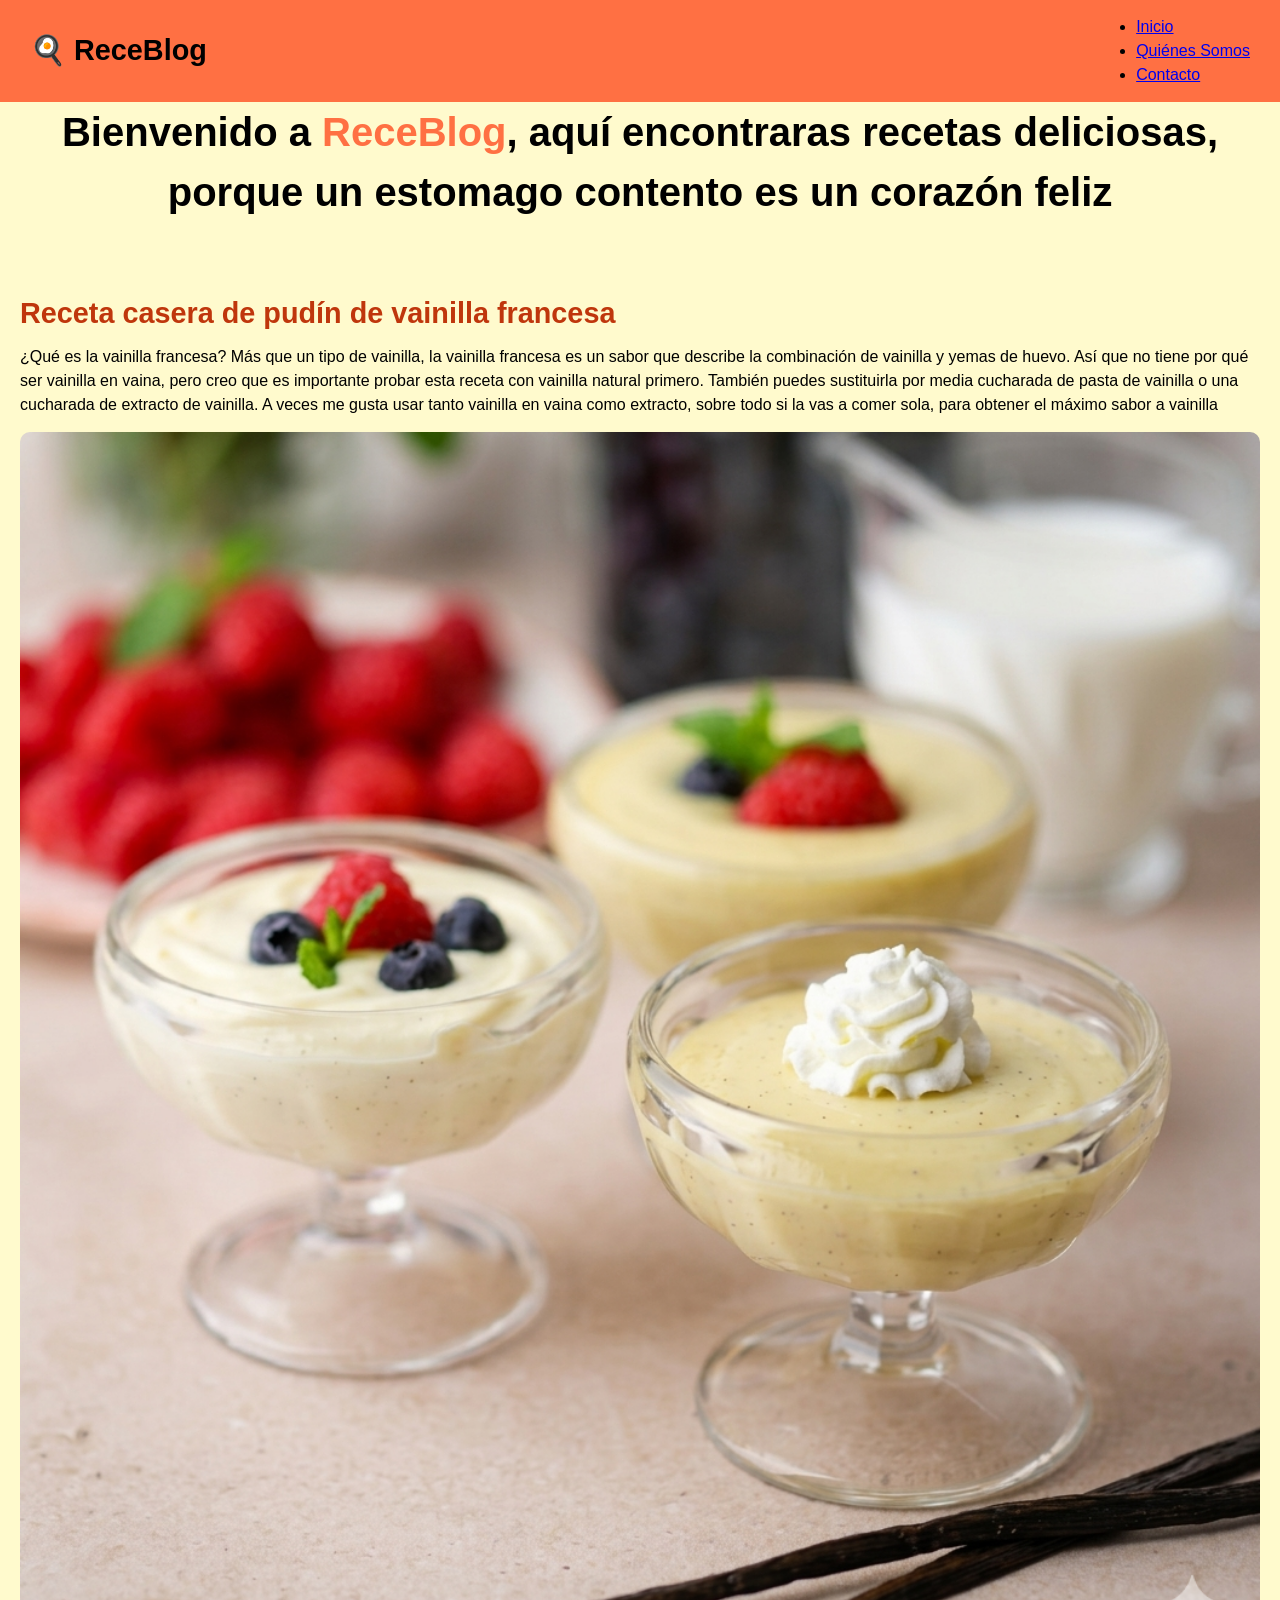
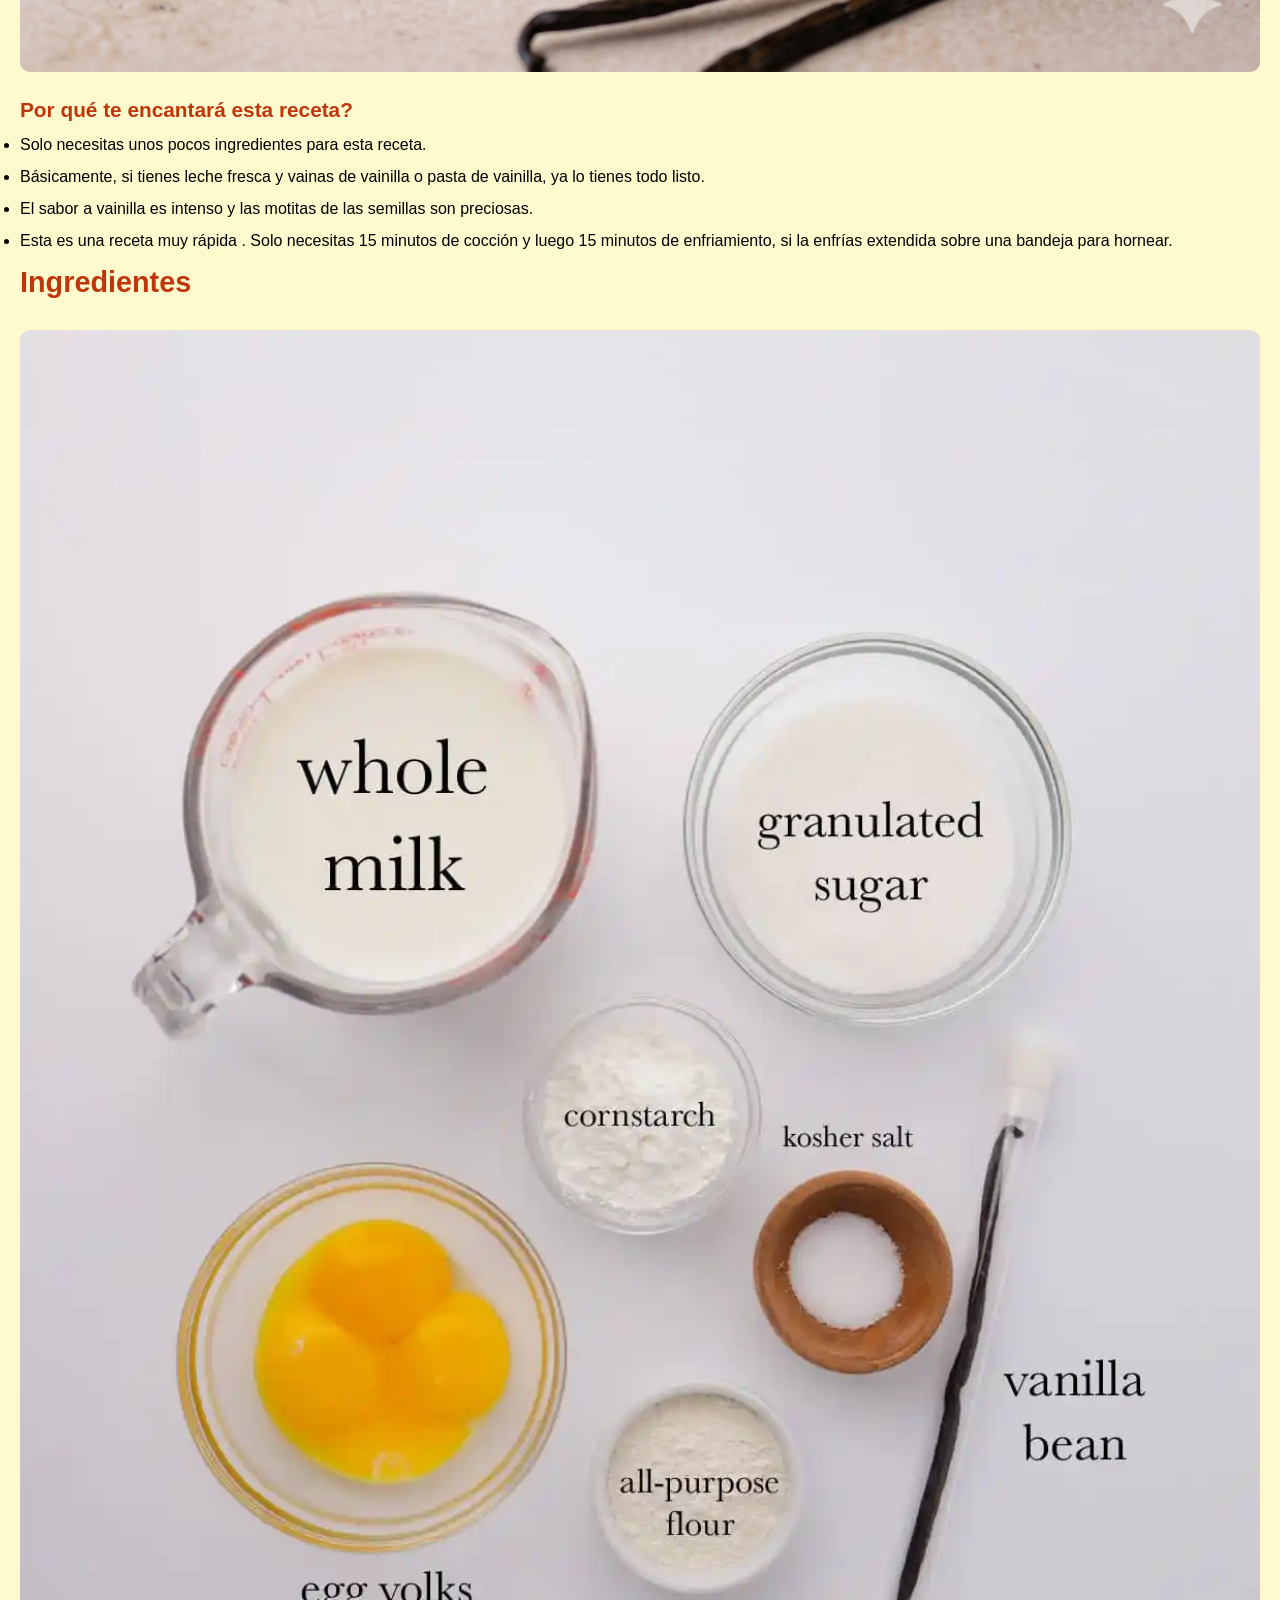
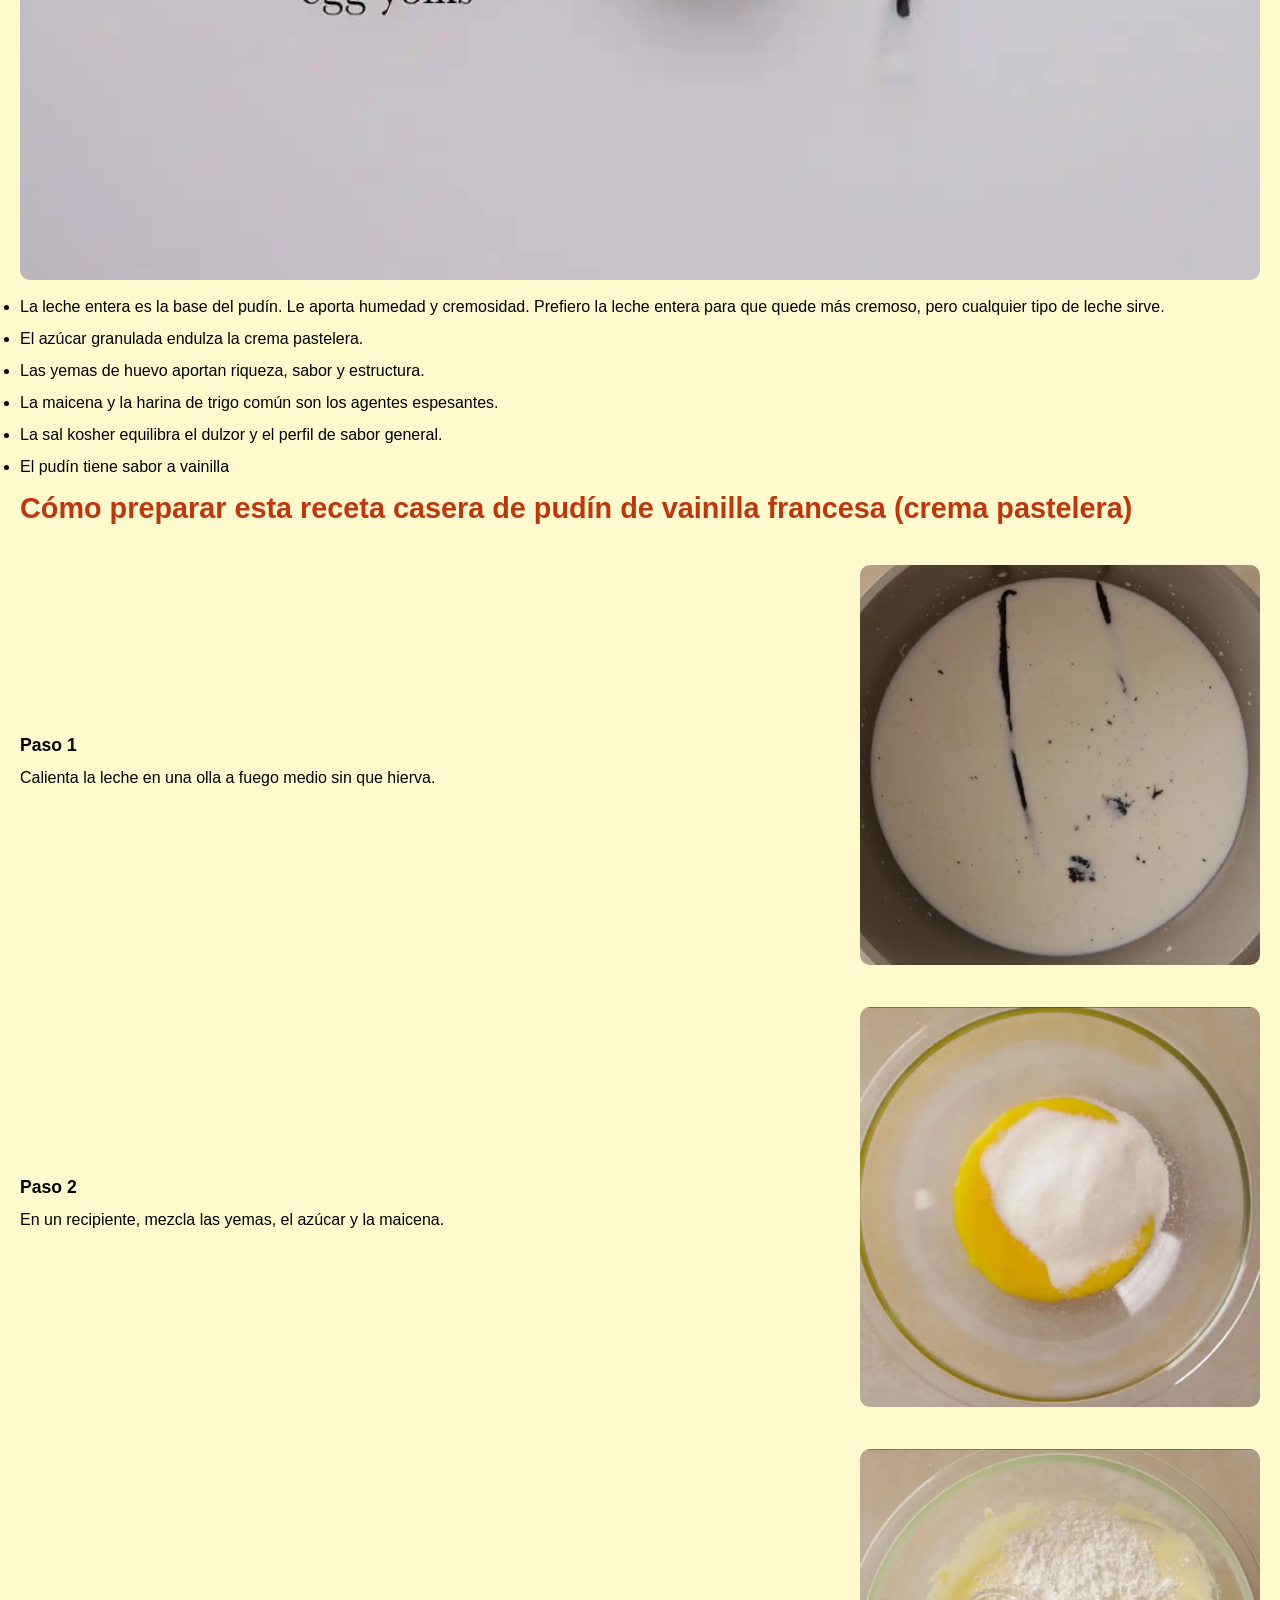
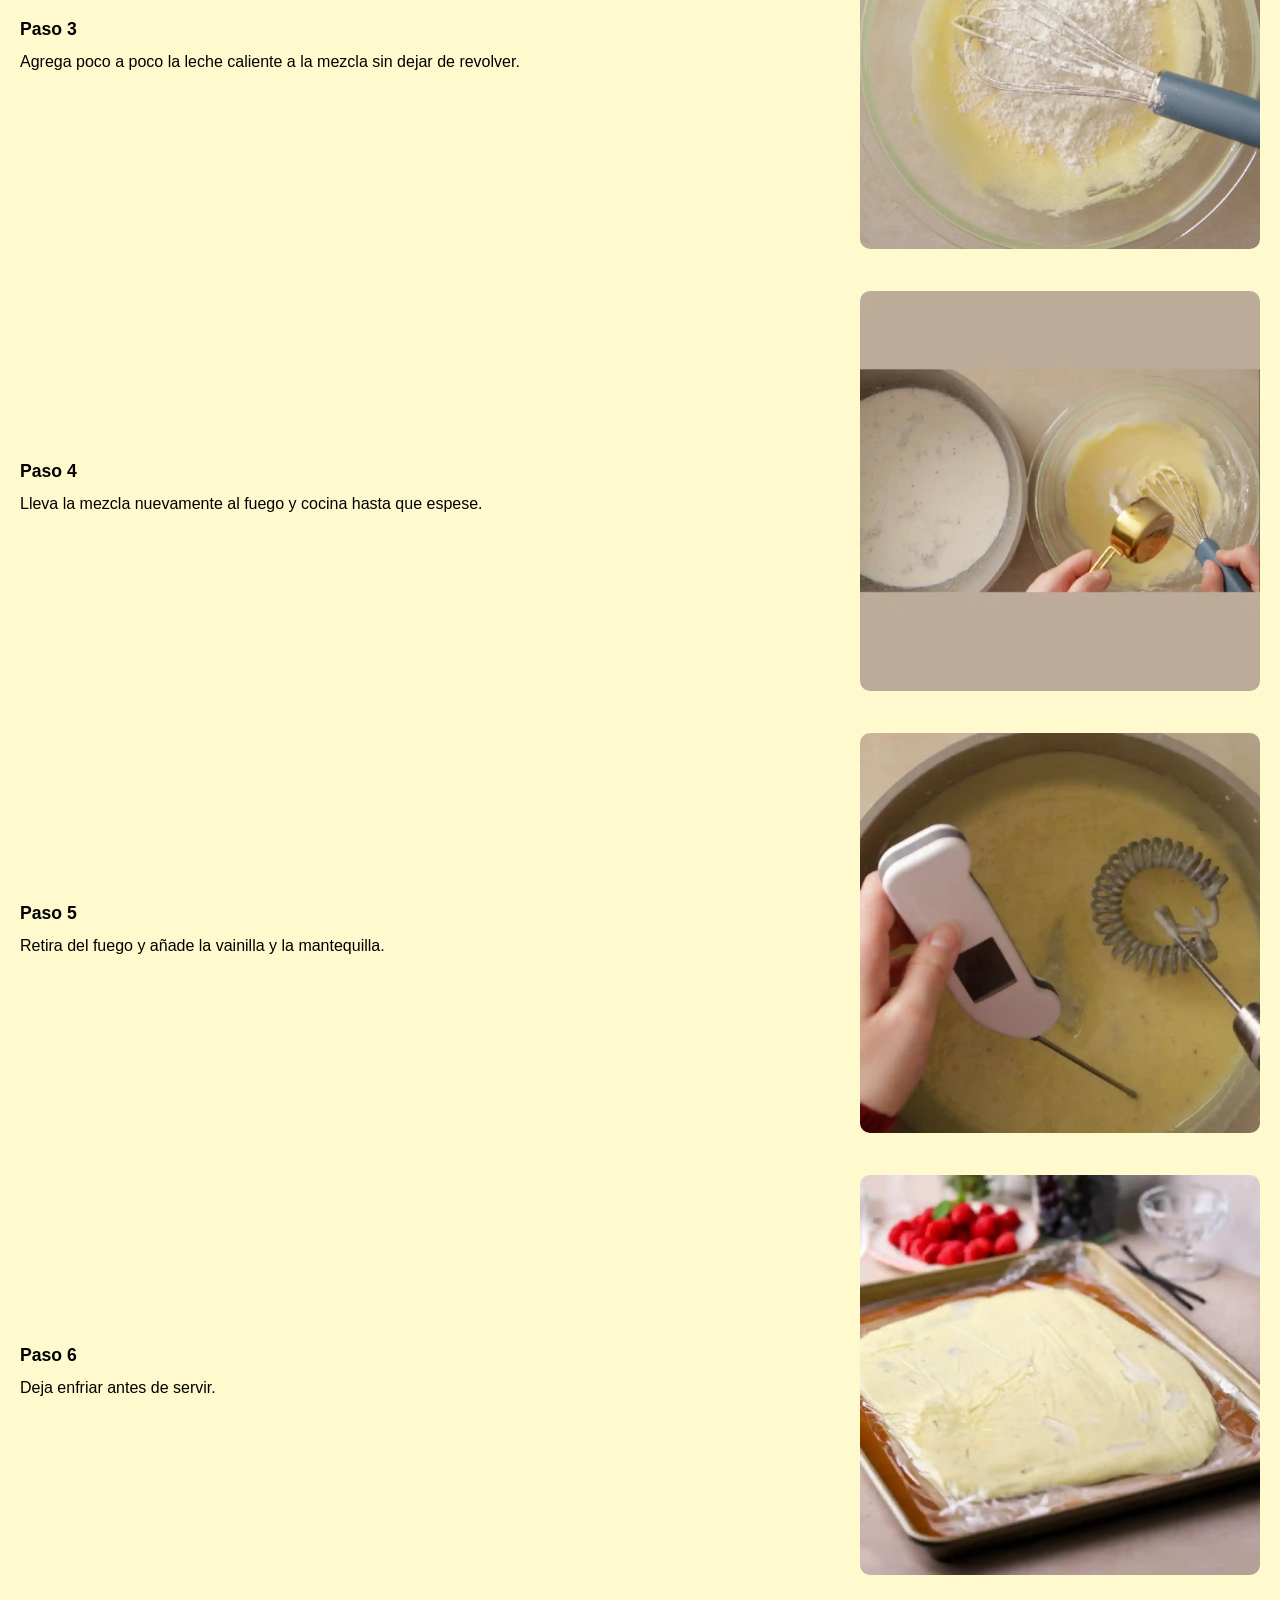
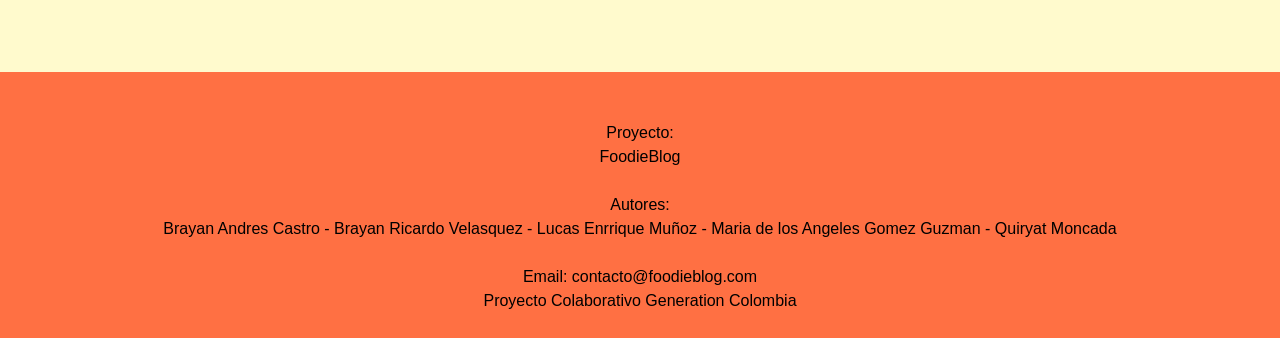
<file: index.html>
<!DOCTYPE html>
<html lang="es">

<head>
    <meta charset="UTF-8">
    <meta name="viewport" content="width=device-width, initial-scale=1.0">
    <link rel="stylesheet" href="style.css">
    <title>ReceBlog</title>

</head>

<body id="top">

    <header>
        <nav class="navbar">
            <h2>🍳 ReceBlog</h2>
            <ul>
                <li><a href="index.html">Inicio</a></li>
                <li><a href="nosotros.html">Quiénes Somos</a></li>
                <li><a href="contacto.html">Contacto</a></li>
            </ul>
        </nav>
    </header>


    <div class="inicio">
        <h1>Bienvenido a <span id="frase-principal">ReceBlog</span>, aquí encontraras recetas deliciosas, porque un
            estomago contento es un corazón feliz</h1>
    </div>

    <div class="seccion-receta">
        <!-- INICIO RECETA -->
        <div class=" receta">
            <div id="introduccion">
                <h2>Receta casera de pudín de vainilla francesa</h2>
                <p>
                    ¿Qué es la vainilla francesa? Más que un tipo de vainilla, la vainilla francesa es un sabor que
                    describe la combinación de vainilla y yemas de huevo. Así que no tiene por qué ser vainilla en
                    vaina, pero creo que es importante probar esta receta con vainilla natural primero.
                    También puedes
                    sustituirla por media cucharada de pasta de vainilla o una cucharada de extracto de vainilla. A
                    veces me gusta usar tanto vainilla en vaina como extracto, sobre todo si la vas a comer sola,
                    para
                    obtener el máximo sabor a vainilla
                </p>

                <div class="imagen">
                    <img src=".\img\pudin vainilla.png" alt="Pudín de vainilla cremoso">
                </div>

                <h3>Por qué te encantará esta receta?</h3>
                <ul id="lista" class="listas">
                    <li>Solo necesitas unos pocos ingredientes para esta receta. </li>
                    <li>Básicamente, si tienes leche fresca y vainas de vainilla o pasta de vainilla, ya lo tienes
                        todo
                        listo.</li>
                    <li>El sabor a vainilla es intenso y las motitas de las semillas son preciosas.</li>
                    <li>Esta es una receta muy rápida . Solo necesitas 15 minutos de cocción y luego 15 minutos de
                        enfriamiento, si la enfrías extendida sobre una bandeja para hornear.</li>
                </ul>

            </div>
            <div id="ingredientes">
                <h2>Ingredientes</h2>
                <div id="imagen-ingredientes">
                    <img src="img\homemade-french-vanilla-pudding-recipe-ingredients.webp"
                        alt="Pudín de vainilla cremoso">
                </div>

                <ul id="lista-ingredientes" class="listas">
                    <li>La leche entera es la base del pudín. Le aporta humedad y cremosidad. Prefiero la leche
                        entera
                        para que quede más cremoso, pero cualquier tipo de leche sirve.</li>
                    <li>El azúcar granulada endulza la crema pastelera.</li>
                    <li>Las yemas de huevo aportan riqueza, sabor y estructura.</li>
                    <li>La maicena y la harina de trigo común son los agentes espesantes.</li>
                    <li>La sal kosher equilibra el dulzor y el perfil de sabor general.</li>
                    <li>El pudín tiene sabor a vainilla </li>
                </ul>
            </div>
            <!--PASOS DE LA RECETA-->
            <div id="seccion-preparacion">
                <h2>Cómo preparar esta receta casera de pudín de vainilla francesa (crema pastelera)</h2>

                <div class="paso">
                    <div class="texto-paso">
                        <h4>Paso 1</h4>
                        <p>Calienta la leche en una olla a fuego medio sin que hierva.</p>
                    </div>

                    <div class="imagen">
                        <img src="img/paso 1.webp" alt="foto del paso 1">
                    </div>
                </div>

                <div class="paso">
                    <div class="texto-paso">
                        <h4>Paso 2</h4>
                        <p>En un recipiente, mezcla las yemas, el azúcar y la maicena.</p>
                    </div>

                    <div class="imagen">
                        <img src="img/paso 2.webp" alt="foto del paso 2">
                    </div>
                </div>


                <div class="paso">
                    <div class="texto-paso">
                        <h4>Paso 3</h4>
                        <p>Agrega poco a poco la leche caliente a la mezcla sin dejar de revolver.</p>
                    </div>

                    <div class="imagen">
                        <img src="img/paso 3.webp" alt="foto del paso 3">
                    </div>
                </div>



                <div class="paso">
                    <div class="texto-paso">
                        <h4>Paso 4</h4>
                        <p>Lleva la mezcla nuevamente al fuego y cocina hasta que espese.</p>
                    </div>
                    <div class="imagen">
                        <img src="img\paso 4.webp" alt="foto del paso 4">
                    </div>
                </div>

                <div class="paso">
                    <div class="texto-paso">
                        <h4>Paso 5</h4>
                        <p>Retira del fuego y añade la vainilla y la mantequilla.</p>
                    </div>

                    <div class="imagen">
                        <img src="img\paso 5.webp" alt="foto del paso 5">
                    </div>
                </div>

                <div class="paso">
                    <div class="texto-paso">
                        <h4>Paso 6</h4>
                        <p>Deja enfriar antes de servir.</p>
                    </div>

                    <div class="imagen">
                        <img src="img\paso 6.webp" alt="foto del paso 6">
                    </div>
                </div>

            </div>
        </div>
    </div>


    <footer class="footer">
        <br>
        <p>Proyecto:</p>
        <p>FoodieBlog</p>
        <br>
        <p>Autores:
        <p>
        <p>Brayan Andres Castro - Brayan Ricardo Velasquez - Lucas Enrrique Muñoz - Maria de los Angeles Gomez
            Guzman - Quiryat Moncada</p>
        </p>
        </p>
        <br>
        <p></p>
        <p>Email: contacto@foodieblog.com</p>
        <p>Proyecto Colaborativo Generation Colombia</p>
    </footer>

</body>

</html>
</file>
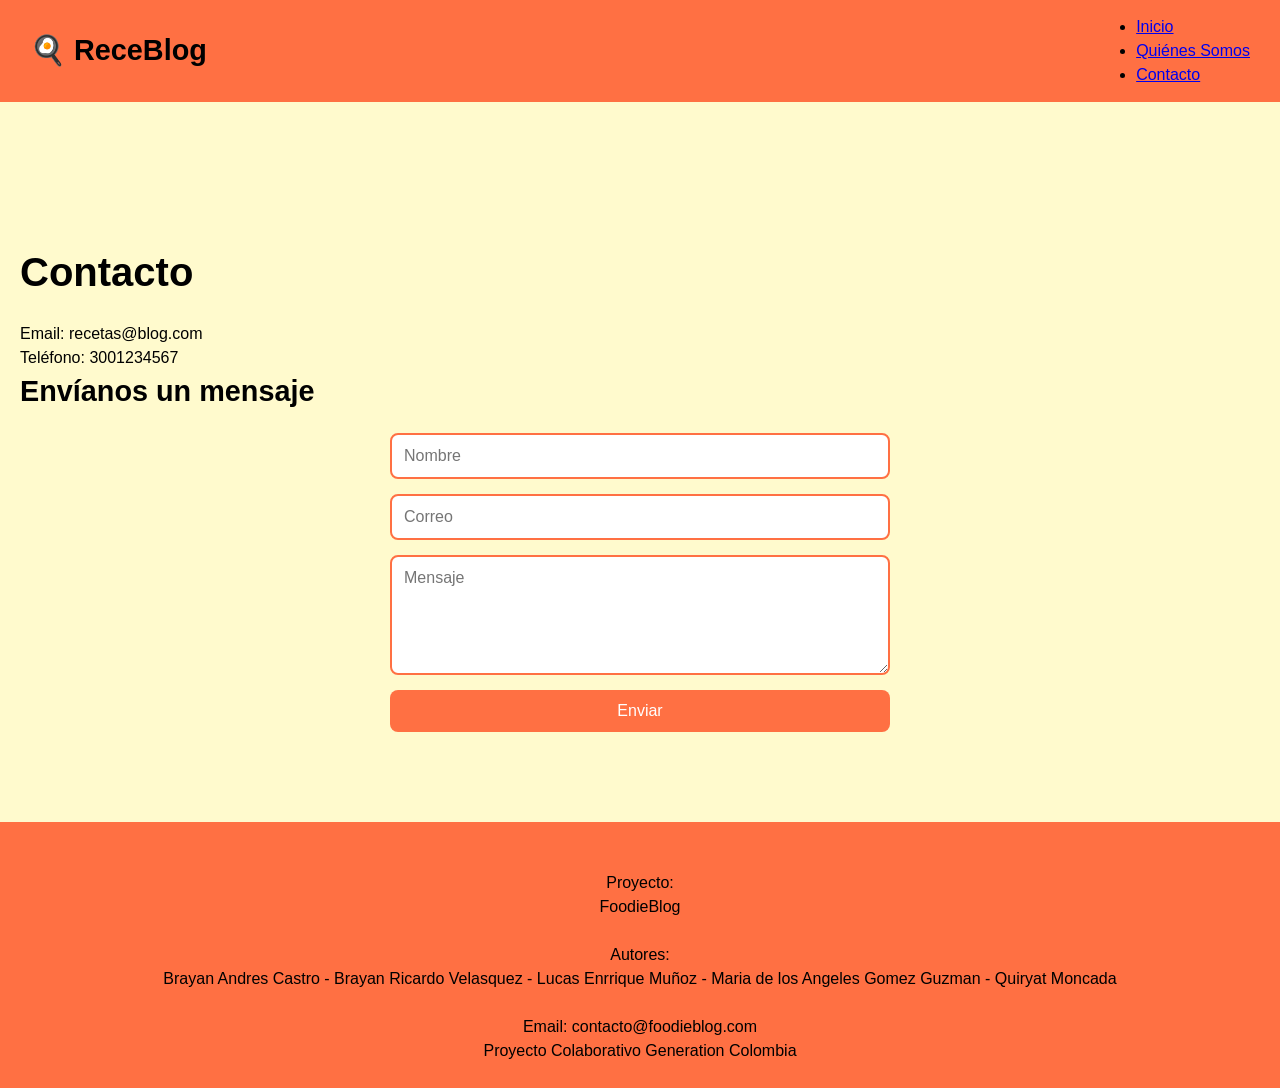
<file: contacto.html>
<!DOCTYPE html>
<html lang="es">

<head>
    <meta charset="UTF-8">
    <meta name="viewport" content="width=device-width, initial-scale=1.0">
    <link rel="stylesheet" href="style.css">
    <title>ReceBlog</title>

</head>


<body id="top">

    <header>
  <nav class="navbar">
    <h2>🍳 ReceBlog</h2>
    <ul>
      <li><a href="index.html">Inicio</a></li>
      <li><a href="nosotros.html">Quiénes Somos</a></li>
      <li><a href="contacto.html">Contacto</a></li>
    </ul>
  </nav>
</header>


<main>
  <h1>Contacto</h1>

  <p>Email: recetas@blog.com</p>
  <p>Teléfono: 3001234567</p>

  <h2>Envíanos un mensaje</h2>

  <form>
    <input type="text" placeholder="Nombre" required>
    <input type="email" placeholder="Correo" required>
    <textarea placeholder="Mensaje" required></textarea>
    <button type="submit">Enviar</button>
  </form>

</main>

<footer class="footer">
    <br>
    <p>Proyecto:</p>
    <p>FoodieBlog</p>
  <br>
    <p>Autores: 
        <p>
          <p>Brayan Andres Castro - Brayan Ricardo Velasquez - Lucas Enrrique Muñoz - Maria de los Angeles Gomez Guzman - Quiryat Moncada</p>
        </p>
    </p>
  <br>
    <p></p>
    <p>Email: contacto@foodieblog.com</p>
    <p>Proyecto Colaborativo Generation Colombia</p>
  </footer>
</file>
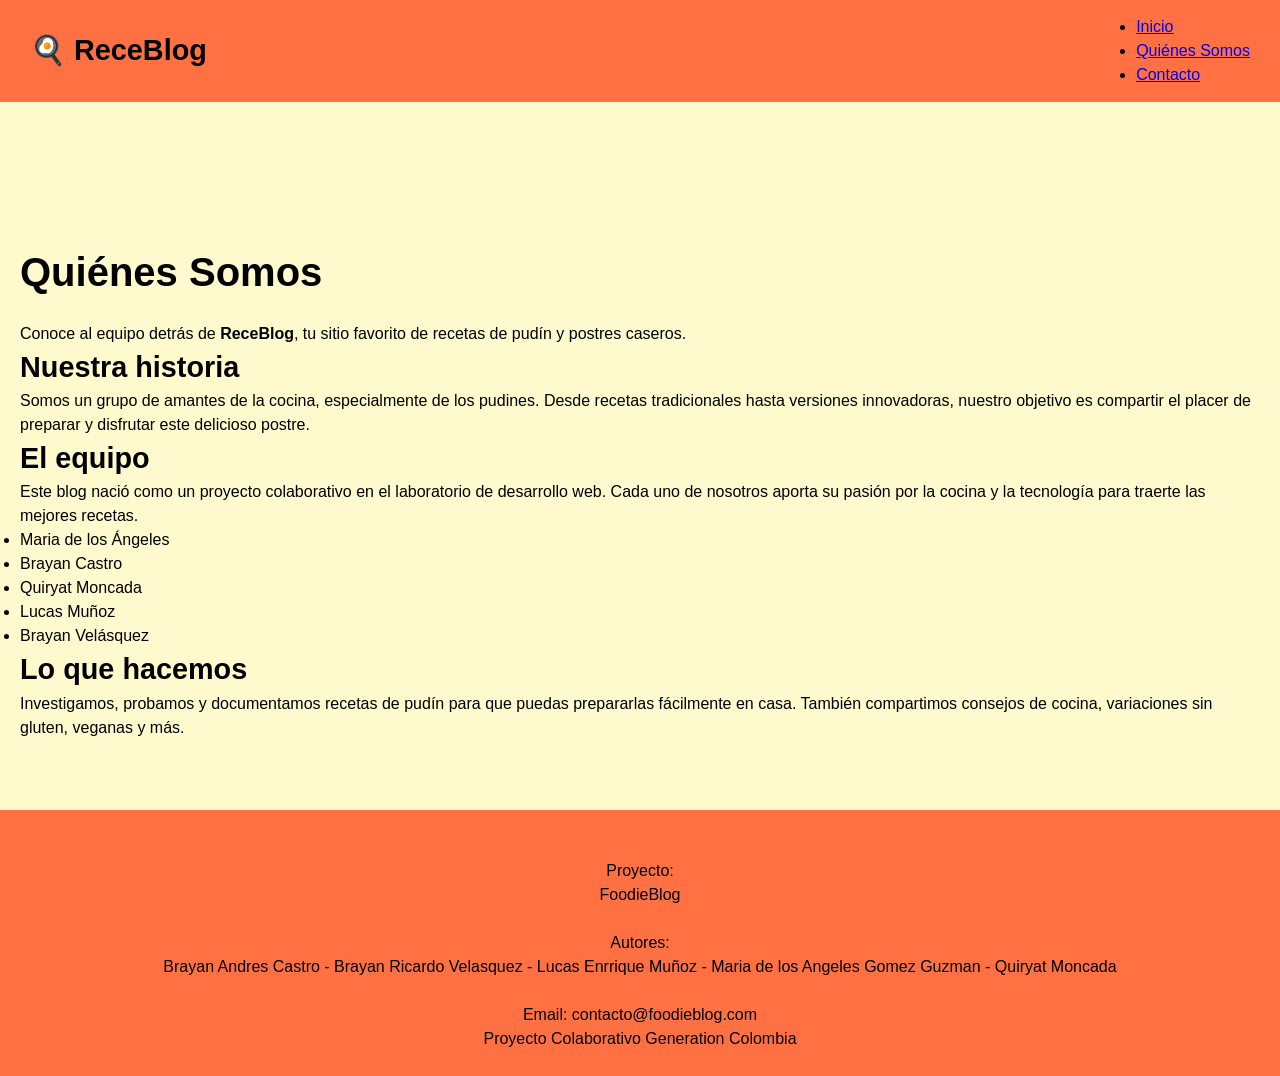
<file: nosotros.html>
<!DOCTYPE html>
<html lang="es">

<head>
    <meta charset="UTF-8">
    <meta name="viewport" content="width=device-width, initial-scale=1.0">
    <link rel="stylesheet" href="style.css">
    <title>ReceBlog</title>

</head>

<body id="top">

    <header>
        <nav class="navbar">
            <h2>🍳 ReceBlog</h2>
            <ul>
                <li><a href="index.html">Inicio</a></li>
                <li><a href="nosotros.html">Quiénes Somos</a></li>
                <li><a href="contacto.html">Contacto</a></li>
            </ul>
        </nav>
    </header>

    <main>
        <header>
            <h1>Quiénes Somos</h1>
            <p>Conoce al equipo detrás de <strong>ReceBlog</strong>, tu sitio favorito de recetas de pudín y postres
                caseros.</p>
        </header>

        <section>
            <h2>Nuestra historia</h2>
            <p>Somos un grupo de amantes de la cocina, especialmente de los pudines. Desde recetas tradicionales hasta
                versiones innovadoras, nuestro objetivo es compartir el placer de preparar y disfrutar este delicioso
                postre.</p>
        </section>

        <section>
            <h2>El equipo</h2>
            <p>Este blog nació como un proyecto colaborativo en el laboratorio de desarrollo web. Cada uno de nosotros
                aporta su pasión por la cocina y la tecnología para traerte las mejores recetas.</p>
            <ul>
                <li>Maria de los Ángeles</li>
                <li>Brayan Castro</li>
                <li>Quiryat Moncada</li>
                <li>Lucas Muñoz</li>
                <li>Brayan Velásquez</li>
            </ul>
        </section>

        <section>
            <h2>Lo que hacemos</h2>
            <p>Investigamos, probamos y documentamos recetas de pudín para que puedas prepararlas fácilmente en casa.
                También compartimos consejos de cocina, variaciones sin gluten, veganas y más.</p>
        </section>
    </main>

    <footer class="footer">
        <br>
        <p>Proyecto:</p>
        <p>FoodieBlog</p>
        <br>
        <p>Autores:
        <p>
        <p>Brayan Andres Castro - Brayan Ricardo Velasquez - Lucas Enrrique Muñoz - Maria de los Angeles Gomez
            Guzman - Quiryat Moncada</p>
        </p>
        </p>
        <br>
        <p></p>
        <p>Email: contacto@foodieblog.com</p>
        <p>Proyecto Colaborativo Generation Colombia</p>
    </footer>










</body>

</html>
</file>
<file: style.css>
* {
  margin: 0;
  padding: 0;
  box-sizing: border-box;
  font-family: Arial, sans-serif;
}

body {
  background-color: #fffacd;
  line-height: 1.5;
}

.navbar {
  top: 0;
  width: 100%;
  background: #ff7043;
  display: flex;
  justify-content: space-between;
  align-items: center;
  padding: 15px 30px;
  z-index: 1000;
}


main {
  margin-top: 120px;
  padding: 20px;
}


.inicio {
  text-align: center;
  margin-bottom: 50px;
}

#frase-principal {
  color: #ff7043;
  font-weight: bold;
}

.seccion-receta {
  display: flex;
  flex-direction: column;
  gap: 50px;
  padding: 20px;
}



.receta h2 {
  color: #bf360c;
  margin-bottom: 10px;
}

.receta .imagen img,
#imagen-ingredientes img {
  width: 100%;
  border-radius: 10px;
  margin-top: 15px;
}

.listas li {
  margin: 8px 0;
}


.paso {
  display: flex;
  gap: 20px;
  margin: 20px 0;
  align-items: center;
  flex-wrap: wrap;
}

.texto-paso {
  flex: 1;
}

.paso .imagen {
  flex: 1;
  max-width: 400px;
}


.seccion {
  max-width: 800px;
  margin: 50px auto;
  padding: 0 20px;
}

.seccion h2 {
  color: #bf360c;
  margin-bottom: 10px;
}

.seccion p,
.seccion ul {
  margin-bottom: 15px;
}


form {
  display: flex;
  flex-direction: column;
  max-width: 500px;
  margin: 20px auto;
  gap: 15px;
}

input,
textarea {
  padding: 12px;
  border: 2px solid #ff7043;
  border-radius: 8px;
  font-size: 1rem;
}

textarea {
  resize: vertical;
  min-height: 120px;
}

button {
  background: #ff7043;
  color: white;
  border: none;
  padding: 12px;
  font-size: 1rem;
  border-radius: 8px;
  cursor: pointer;
  transition: 0.3s;
}

button:hover {
  background: #ff5722;
}


.footer {
  background: #ff7043;
  text-align: center;
  padding: 25px 15px;
  margin-top: 50px;
  line-height: 1.5;
}

h1 {
  font-size: 2.5rem;
  margin-bottom: 20px;
}

h2 {
  font-size: 1.8rem;
}

h3 {
  font-size: 1.3rem;
  margin-top: 15px;
  color: #bf360c;
}

h4 {
  font-size: 1.1rem;
  margin-bottom: 8px;
}
</file>
